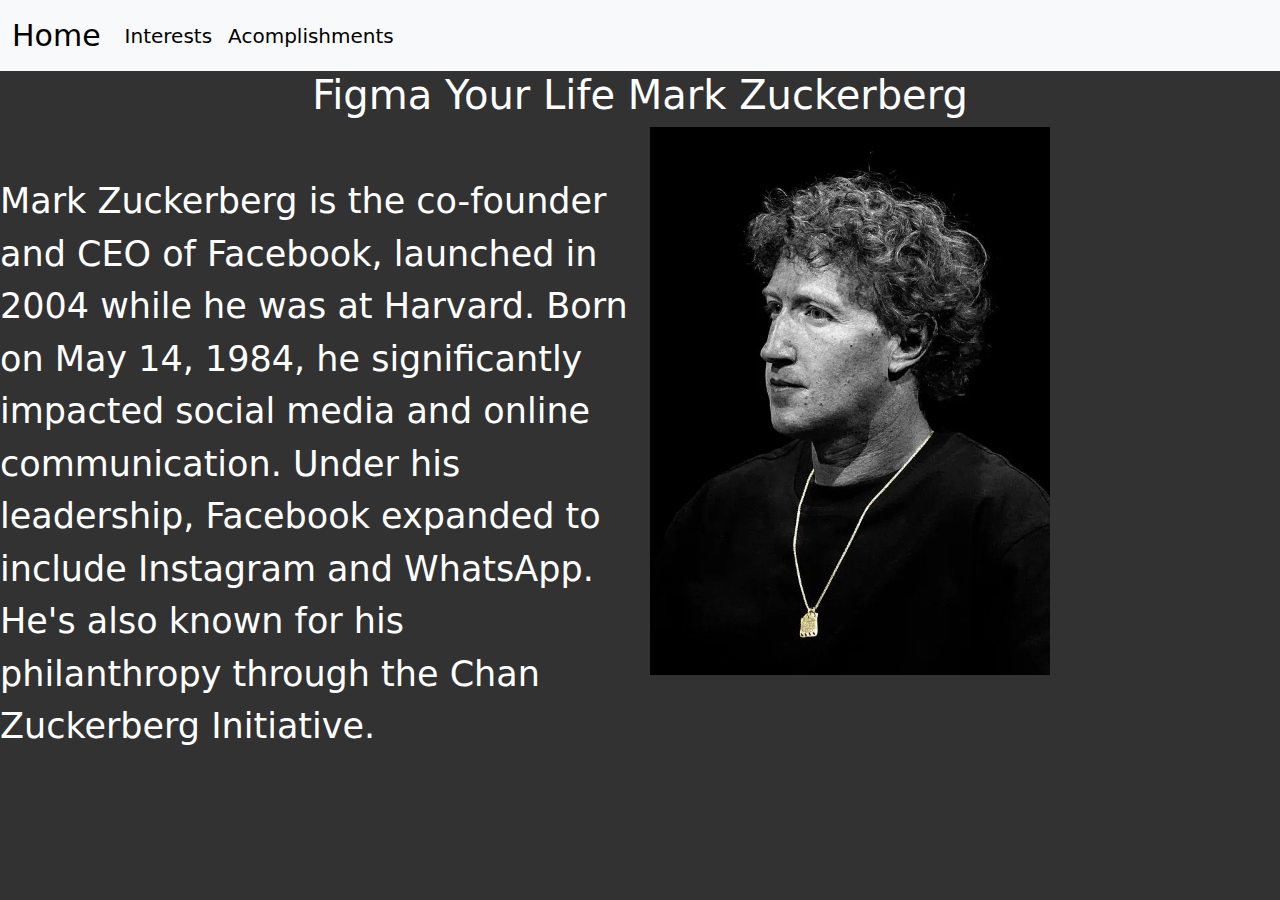
<file: index.html>
<!doctype html>
<html lang="en">

<head>
    <meta charset="utf-8">
    <meta name="viewport" content="width=device-width, initial-scale=1">
    <title>Bootstrap demo</title>
    <link href="https://cdn.jsdelivr.net/npm/bootstrap@5.3.3/dist/css/bootstrap.min.css" rel="stylesheet"
        integrity="sha384-QWTKZyjpPEjISv5WaRU9OFeRpok6YctnYmDr5pNlyT2bRjXh0JMhjY6hW+ALEwIH" crossorigin="anonymous">
    <link rel="stylesheet" href="style/styles.css">
</head>

<body class="body">


    <nav class="navbar navbar-expand-lg bg-body-tertiary">
        <div class="container-fluid">
            <a class="navbar-brand Navbar" href="/index.html">Home</a>
            <button class="navbar-toggler" type="button" data-bs-toggle="collapse" data-bs-target="#navbarNav"
                aria-controls="navbarNav" aria-expanded="false" aria-label="Toggle navigation">
                <span class="navbar-toggler-icon"></span>
            </button>
            <div class="collapse navbar-collapse" id="navbarNav">
                <ul class="navbar-nav">
                    <li class="nav-item">
                        <a class="nav-link active NB" aria-current="page" href="./intrests.html">Interests</a>
                    </li>
                    <li class="nav-item">
                        <a class="nav-link NB" href="./Acomplishments.html">Acomplishments</a>
                    </li>
                </ul>
            </div>
        </div>
    </nav>
    <h1 class="TextCenter">Figma Your Life Mark Zuckerberg</h1>
    
    <div class="row">
        <div class="col-6">
            
            <p class="text mt-5">Mark Zuckerberg is the co-founder and CEO of Facebook, launched in 2004 while he was
                at Harvard. Born on May 14, 1984, he significantly impacted social media and online communication. Under
                his leadership, Facebook expanded to include Instagram and WhatsApp. He's also known for his
                philanthropy through the Chan Zuckerberg Initiative.</p>
        </div>
        <div class="col-6">
            <img class="MarkPic" src="assets/Mark.png" alt="Pic of Mark Zuckerberg">
        </div>
    </div>



    <script src="https://cdn.jsdelivr.net/npm/bootstrap@5.3.3/dist/js/bootstrap.bundle.min.js"
        integrity="sha384-YvpcrYf0tY3lHB60NNkmXc5s9fDVZLESaAA55NDzOxhy9GkcIdslK1eN7N6jIeHz"
        crossorigin="anonymous"></script>

</body>

</html>
</file>
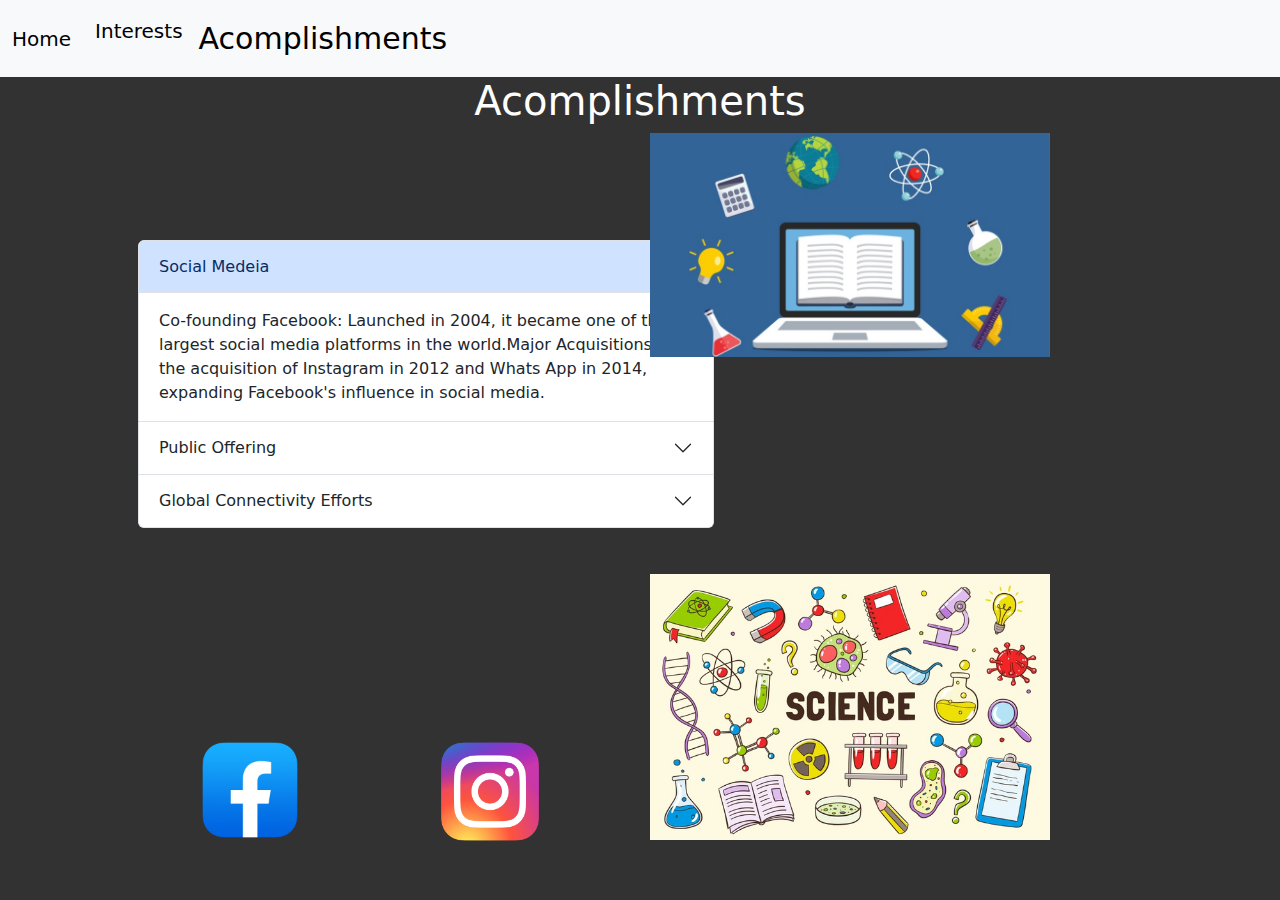
<file: Acomplishments.html>
<!DOCTYPE html>
<html lang="en">
  <head>
    <meta charset="utf-8" />
    <meta name="viewport" content="width=device-width, initial-scale=1" />
    <title>Bootstrap demo</title>
    <link
      href="https://cdn.jsdelivr.net/npm/bootstrap@5.3.3/dist/css/bootstrap.min.css"
      rel="stylesheet"
      integrity="sha384-QWTKZyjpPEjISv5WaRU9OFeRpok6YctnYmDr5pNlyT2bRjXh0JMhjY6hW+ALEwIH"
      crossorigin="anonymous"
    />
    <link rel="stylesheet" href="style/styles.css" />
  </head>
  <body class="body">
    <nav class="navbar navbar-expand-lg bg-body-tertiary">
      <div class="container-fluid">
        <a class="navbar-brand NB" href="/index.html">Home</a>
        <button
          class="navbar-toggler"
          type="button"
          data-bs-toggle="collapse"
          data-bs-target="#navbarNav"
          aria-controls="navbarNav"
          aria-expanded="false"
          aria-label="Toggle navigation"
        >
          <span class="navbar-toggler-icon"></span>
        </button>
        <div class="collapse navbar-collapse" id="navbarNav">
          <ul class="navbar-nav">
            <li class="nav-item">
              <a
                class="nav-link active NB"
                aria-current="page"
                href="./intrests.html"
                >Interests</a
              >
            </li>
            <li class="nav-item">
              <a class="nav-link Navbar" href="./Acomplishments.html"
                >Acomplishments</a
              >
            </li>
          </ul>
        </div>
      </div>
    </nav>

    <h1 class="TextCenter">Acomplishments</h1>

    <div class="container Acord">
      <div class="accordion" id="accordionExample">
        <div class="accordion-item">
          <h2 class="accordion-header">
            <button
              class="accordion-button"
              type="button"
              data-bs-toggle="collapse"
              data-bs-target="#collapseOne"
              aria-expanded="true"
              aria-controls="collapseOne"
            >
              Social Medeia
            </button>
          </h2>
          <div
            id="collapseOne"
            class="accordion-collapse collapse show"
            data-bs-parent="#accordionExample"
          >
            <div class="accordion-body">
                Co-founding Facebook: Launched in 2004, it became one of the largest social media platforms in the world.Major Acquisitions: Led the acquisition of Instagram in 2012 and Whats App in 2014, expanding Facebook's influence in social media.
            </div>
          </div>
        </div>
        <div class="accordion-item">
          <h2 class="accordion-header">
            <button
              class="accordion-button collapsed"
              type="button"
              data-bs-toggle="collapse"
              data-bs-target="#collapseTwo"
              aria-expanded="false"
              aria-controls="collapseTwo"
            >
              Public Offering
            </button>
          </h2>
          <div
            id="collapseTwo"
            class="accordion-collapse collapse"
            data-bs-parent="#accordionExample"
          >
            <div class="accordion-body">
                Oversaw Facebook's IPO in 2012, which was one of the largest in tech history.
                Philanthropy: Co-founded the Chan Zuckerberg Initiative, focusing on education, science, and community development.
            </div>
          </div>
        </div>
        <div class="accordion-item">
          <h2 class="accordion-header">
            <button
              class="accordion-button collapsed"
              type="button"
              data-bs-toggle="collapse"
              data-bs-target="#collapseThree"
              aria-expanded="false"
              aria-controls="collapseThree"
            >
             Global Connectivity Efforts
            </button>
          </h2>
          <div
            id="collapseThree"
            class="accordion-collapse collapse"
            data-bs-parent="#accordionExample"
          >
            <div class="accordion-body">
                Global Connectivity Efforts: Advocated for initiatives to provide internet access to underserved regions, including Internet.org.
                Influential Leadership: Recognized as one of the youngest billionaires and influential figures in technology and business.
            </div>
          </div>
        </div>
      </div>
    </div>
    <img class="FB" src="./assets/Facebook_iOS_2019_icon_padded.webp" alt="">
    <img class="Insta" src="./assets/Instagram-Logo.wine.png" alt="">
    <img class="SI" src="./assets/SI.png" alt="">
    <img class="MarkPic" src="./assets/Education.png" alt="">
    <script
      src="https://cdn.jsdelivr.net/npm/bootstrap@5.3.3/dist/js/bootstrap.bundle.min.js"
      integrity="sha384-YvpcrYf0tY3lHB60NNkmXc5s9fDVZLESaAA55NDzOxhy9GkcIdslK1eN7N6jIeHz"
      crossorigin="anonymous"
    ></script>
  </body>
</html>
</file>
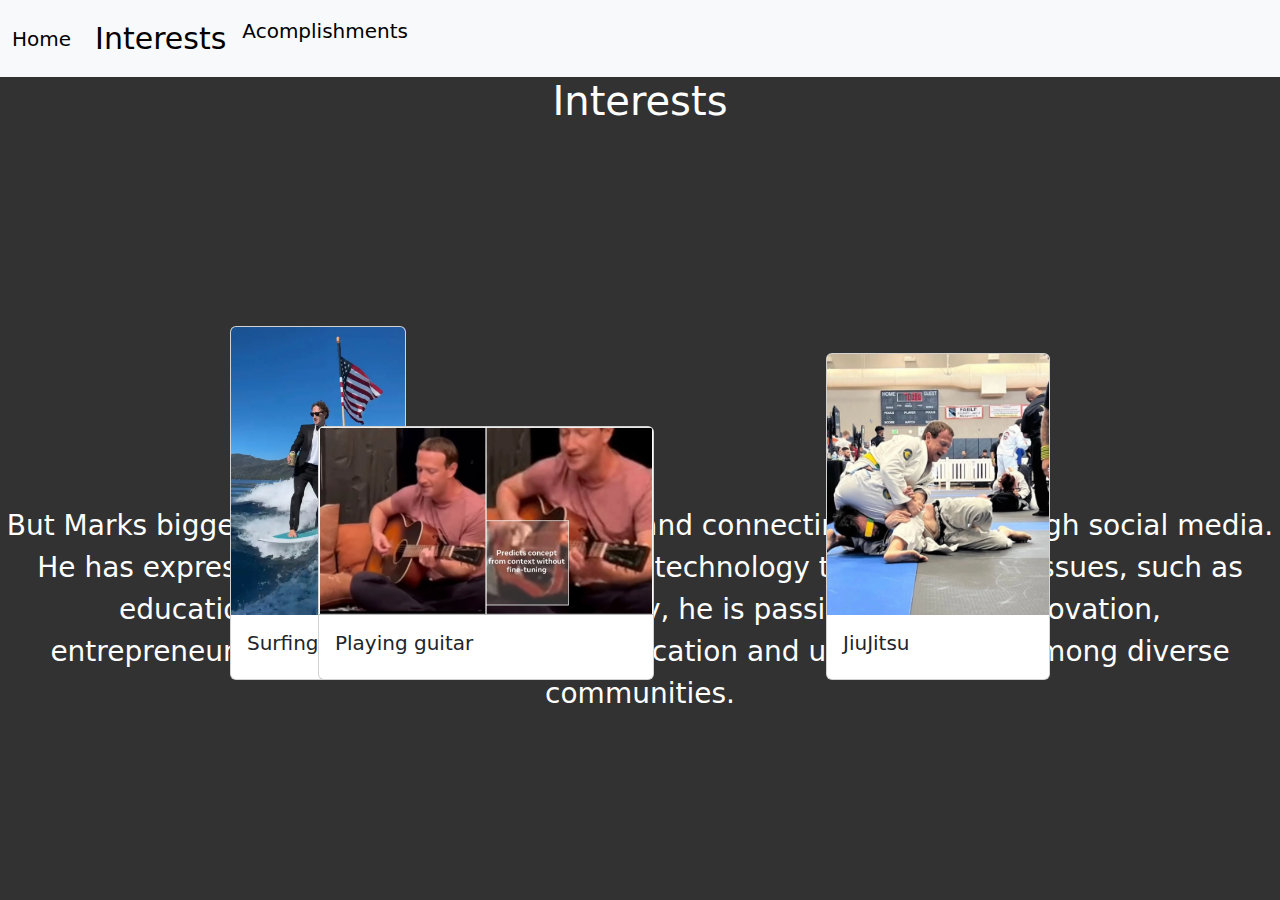
<file: intrests.html>
<!doctype html>
<html lang="en">
  <head>
    <meta charset="utf-8">
    <meta name="viewport" content="width=device-width, initial-scale=1">
    <title>Bootstrap demo</title>
    <link href="https://cdn.jsdelivr.net/npm/bootstrap@5.3.3/dist/css/bootstrap.min.css" rel="stylesheet" integrity="sha384-QWTKZyjpPEjISv5WaRU9OFeRpok6YctnYmDr5pNlyT2bRjXh0JMhjY6hW+ALEwIH" crossorigin="anonymous">
    <link rel="stylesheet" href="style/styles.css">
  </head>
  <body class="body">
   

    <nav class="navbar navbar-expand-lg bg-body-tertiary">
        <div class="container-fluid">
          <a class="navbar-brand NB" href="./index.html">Home</a>
          <button class="navbar-toggler" type="button" data-bs-toggle="collapse" data-bs-target="#navbarNav" aria-controls="navbarNav" aria-expanded="false" aria-label="Toggle navigation">
            <span class="navbar-toggler-icon"></span>
          </button>
          <div class="collapse navbar-collapse" id="navbarNav">
            <ul class="navbar-nav">
              <li class="nav-item">
                <a class="nav-link active Navbar" aria-current="page" href="./intrests.html">Interests</a>
              </li>
              <li class="nav-item">
                <a class="nav-link NB" href="./Acomplishments.html">Acomplishments</a>
              </li>
            </ul>
          </div>
        </div>
      </nav>
 
      <h1 class="TextCenter">Interests</h1>

      <div class="card Fcard" style="width: 11rem;">
        <img src="./assets/MarkSurfing.png" class="card-img-top" alt="...">
        <div class="card-body">
          <h5 class="card-title ">Surfing</h5>
         
        </div>
      </div>

      <div class="card Scard" style="width: 21rem;">
        <img src="./assets/MarkGuitar.png" class="card-img-top" alt="...">
        <div class="card-body">
          <h5 class="card-title ">Playing guitar</h5>
         
        </div>
      </div>

      <div class="card Tcard" style="width: 14rem;">
        <img src="./assets/MarkJiuJitsu.png" class="card-img-top" alt="...">
        <div class="card-body">
          <h5 class="card-title ">JiuJitsu</h5>
         
        </div>
      </div>
<p class="Text Mt">But Marks biggest interest lies in technology and connecting people through social media. He has expressed a strong interest in using technology to solve global issues, such as education and healthcare. Additionally, he is passionate about innovation, entrepreneurship, and improving communication and understanding among diverse communities.</p>

    <script src="https://cdn.jsdelivr.net/npm/bootstrap@5.3.3/dist/js/bootstrap.bundle.min.js" integrity="sha384-YvpcrYf0tY3lHB60NNkmXc5s9fDVZLESaAA55NDzOxhy9GkcIdslK1eN7N6jIeHz" crossorigin="anonymous"></script>

  </body>
</html>
</file>
<file: style/styles.css>
.Navbar{
font-size: 30px;
font: calc();
color: black;
}

Body{
    background-color: rgb(50, 50, 50);
}

.TextCenter {
    color: white;
    text-align: center;
}

.text{
    color: white;
    font-size: 35px;
    text-align:left; 
    
}


.NB{
font-size: 20px;
color: black;
}

.MarkPic{
    width: 400px;
    position: absolute;
    right: 230px;
}

.Fcard{
    width: 300px;
    position: absolute;
    left: 230px;
    bottom: 220px
}
.Tcard{
    width: 300px;
    position: absolute;
    right: 230px;
    Bottom: 220px;
}

.Scard{
    width: 300px;
    position: absolute;
    right: 626px;
    Bottom: 220px;
}

.Text{
    color: white;
    font-size: 28px;
    text-align:center; 
    
}

.Mt {
    margin-top: 380px; 
}

.Acord{
    width: 600px;
    position: absolute;
    left: 126px;
    top: 240px;
}

.SI{
    width: 400px;
    position: absolute;
    right: 230px;
    bottom: 60px;
}

.FB{
    width: 200px;
    position: absolute;
    left: 150px;
    bottom: 60px;
}

.Insta{
    width: 220px;
    position: absolute;
    left: 380px;
    bottom: 35px;
}
</file>
